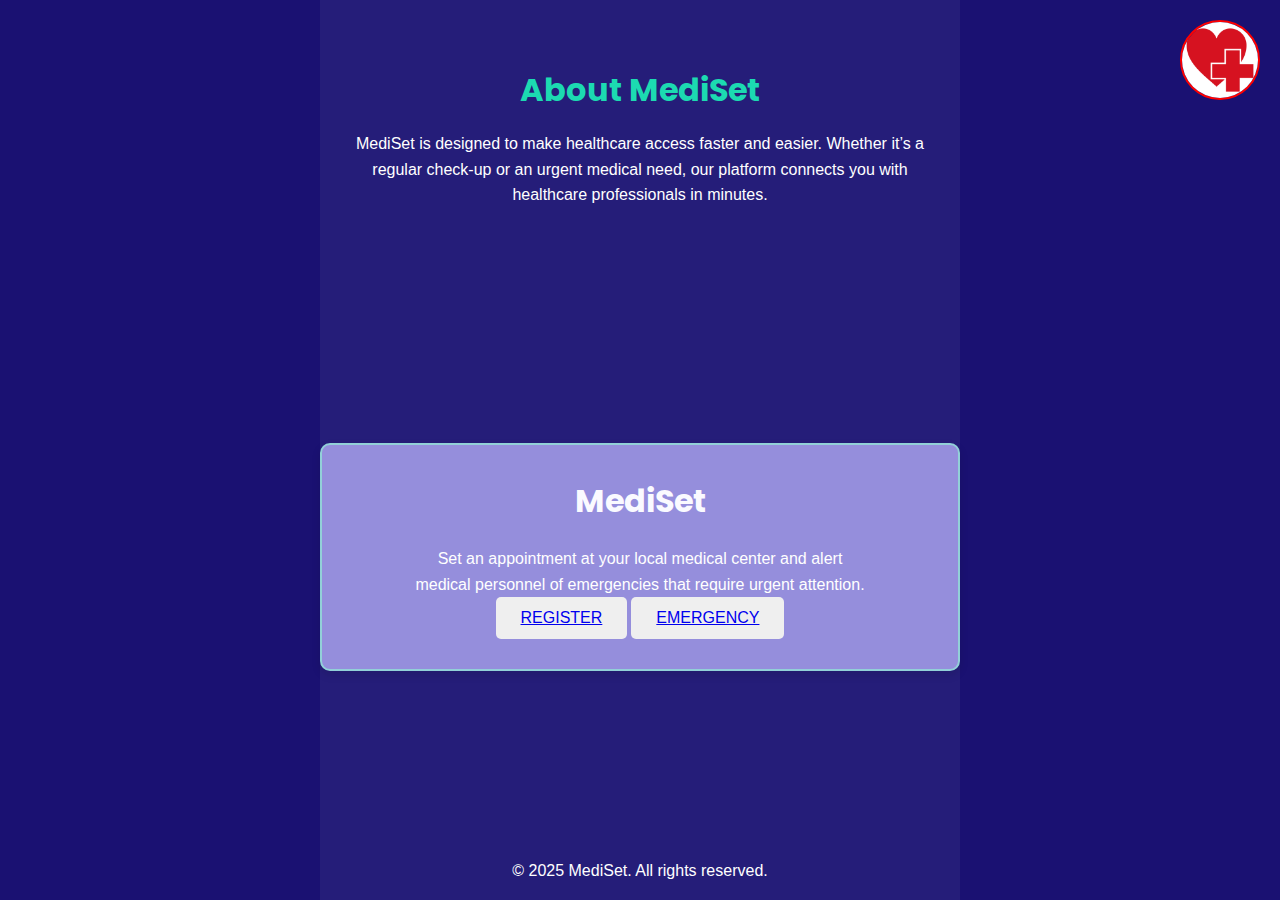
<file: index.html>
<!DOCTYPE html>
<html>
    <head>
        <meta charset="UTF-8">
        <meta name="viewport" content="width=device-width, initial-scale=1.0">
        <title>MediSet - Your Health, Our Priority</title>
        <link href="https://fonts.googleapis.com/css2?family=Poppins:wght@400;600&display=swap" rel="stylesheet">
        <link rel="stylesheet" href="register.css">
    </head>
    <body>
        <img src="images/symbol.jpg" alt="Medical Logo" class="top-right-logo">
        <div class="container">
            <section class="about">
                <h2>About MediSet</h2>
                <p>MediSet is designed to make healthcare access faster and easier. Whether it’s a regular check-up or an urgent medical need, our platform connects you with healthcare professionals in minutes.</p>
            </section>
            <div class="registrar">
            <h1>MediSet</h1>
            <p>Set an appointment at your local medical center and alert<br>medical personnel 
               of emergencies that require urgent attention.
            </p>  
            <div class="btn-set">
        <button class="btn" type="submit"><a href="Patient.html">REGISTER</a></button>
        <button class="btn" type="submit"><a href="emergency.html">EMERGENCY</a></button>
        </div>
        </div>
        <footer>
            <p>&copy; 2025 MediSet. All rights reserved.</p>
        </footer>
        </div>
    </body>
</html>
</file>
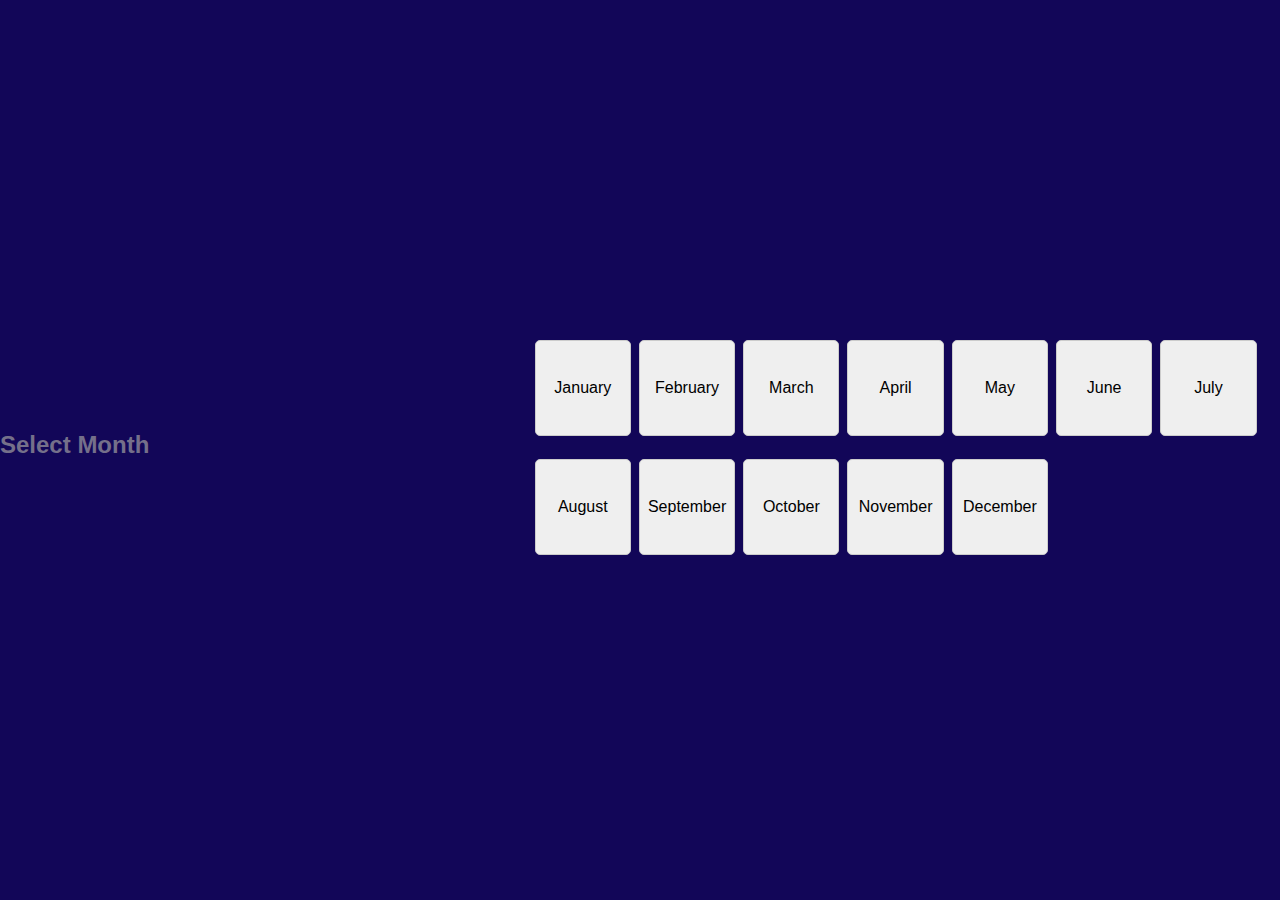
<file: AppointmentForm.html>
<!DOCTYPE html>
<html>
    <head>
        <meta charset="UTF-8">
        <meta name="viewport" content="width-device-width, initial-scale=1.0">
        <title>Select Month</title>
        <link rel="stylesheet" href="style.css">
    </head>
    <body>
        <h2>Select Month</h2>
        <div id="months"></div>       
        <script src="script.js"></script>
        <script>
            function loadMonths() {
                const months = [
                    "January" , "February" , "March" , "April" , "May" , "June" ,
                    "July" , "August" , "September" , "October" , "November" , "December"
                ];
                const container = document.getElementById('months');
                months.forEach(month => {
                const btn = document.createElement('button');
                btn.textContent = month;
                btn.onclick = function() {
                    // store month under the SAME name used later
                    localStorage.setItem("month", month);
                    window.location.href = "Day.html";
                };
                    container.appendChild(btn);
                });
            }
            loadMonths();
        </script>
    </body>
</html>
</file>
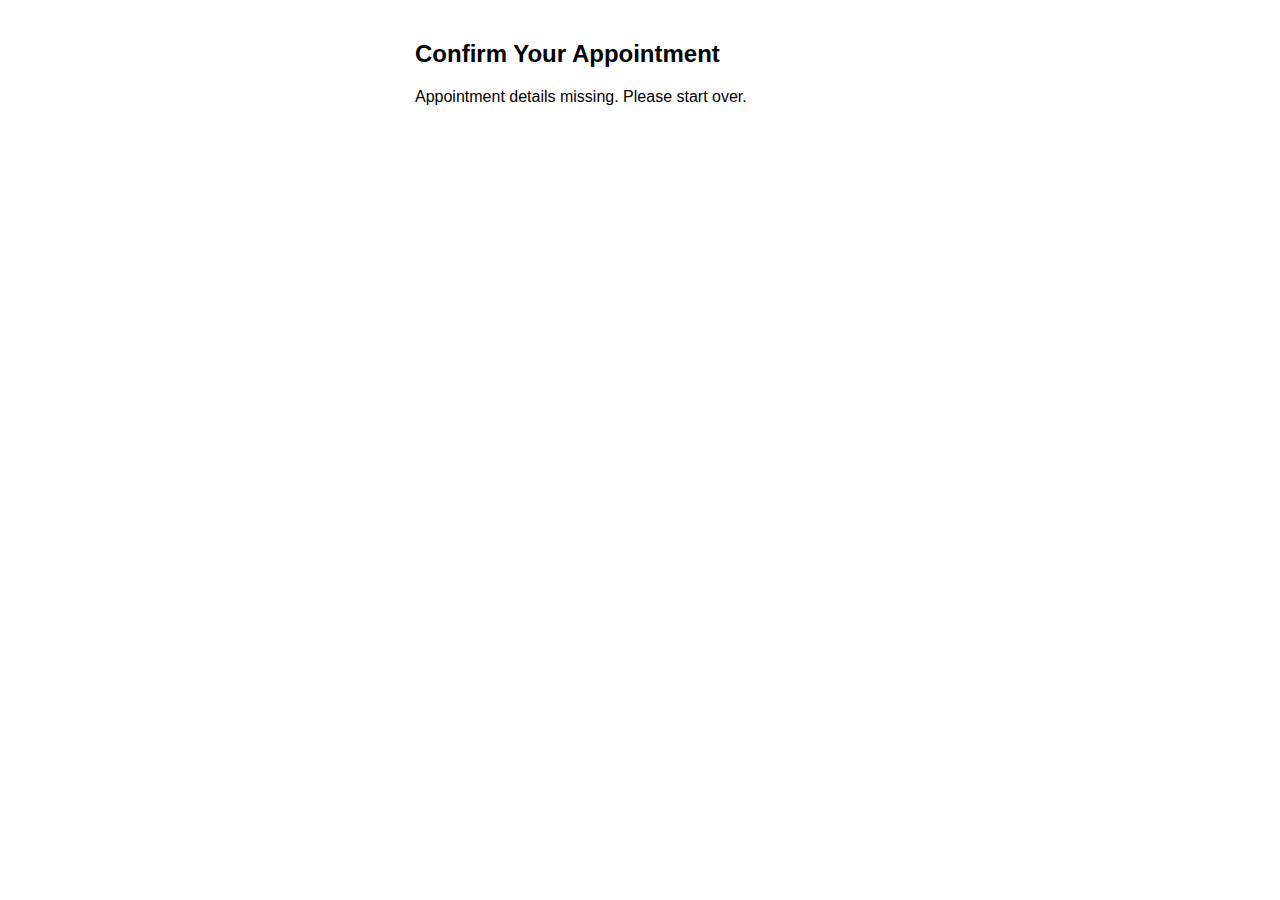
<file: booking.html>
<!DOCTYPE html>
<html lang="en">
<head>
<meta charset="UTF-8" />
<meta name="viewport" content="width=device-width, initial-scale=1" />
<title>Check Booking Availability</title>
<style>
  body { font-family: Arial, sans-serif; padding: 20px; max-width: 450px; margin: auto; }
  button { margin-top: 15px; padding: 12px 20px; font-size: 16px; cursor: pointer; }
  #message { margin-top: 25px; font-weight: bold; }
</style>
</head>
<body>

<h2>Confirm Your Appointment</h2>
<p id="details"></p>
<button id="confirmBtn">Confirm Booking</button>
<p id="message"></p>

<script>
  // Retrieve chosen details from localStorage
  const month = localStorage.getItem("month");
  const day = localStorage.getItem("day");
  const time = localStorage.getItem("time");

  const detailsElem = document.getElementById("details");
  const confirmBtn = document.getElementById("confirmBtn");
  const message = document.getElementById("message");

  if (!month || !day || !time) {
    detailsElem.textContent = "Appointment details missing. Please start over.";
    confirmBtn.style.display = "none";
  } else {
    detailsElem.textContent = `You are booking for ${day} ${month} at ${time}.`;
  }

  confirmBtn.addEventListener("click", () => {
    if (!month || !day || !time) return;

    
    const bookingKey = `booking_${month}_${day}`;

    
    let bookings = JSON.parse(localStorage.getItem(bookingKey)) || [];

    
    if (bookings.length >= 15) {
      message.style.color = "red";
      message.textContent = "Sorry, this day is fully booked (15 bookings reached).";
      return;
    }

    
    if (bookings.includes(time)) {
      message.style.color = "red";
      message.textContent = "Sorry, this time slot is already booked. Please select another time.";
      return;
    }

   
    bookings.push({time});
    localStorage.setItem(bookingKey, JSON.stringify(bookings));

    message.style.color = "green";
    message.textContent = `Booking confirmed! ${day} ${month} at ${time}`;

    
    setTimeout(() => {
      window.location.href = "confirmation.html";
    }, 2000);
  });
</script>

</body>
</html>
</file>
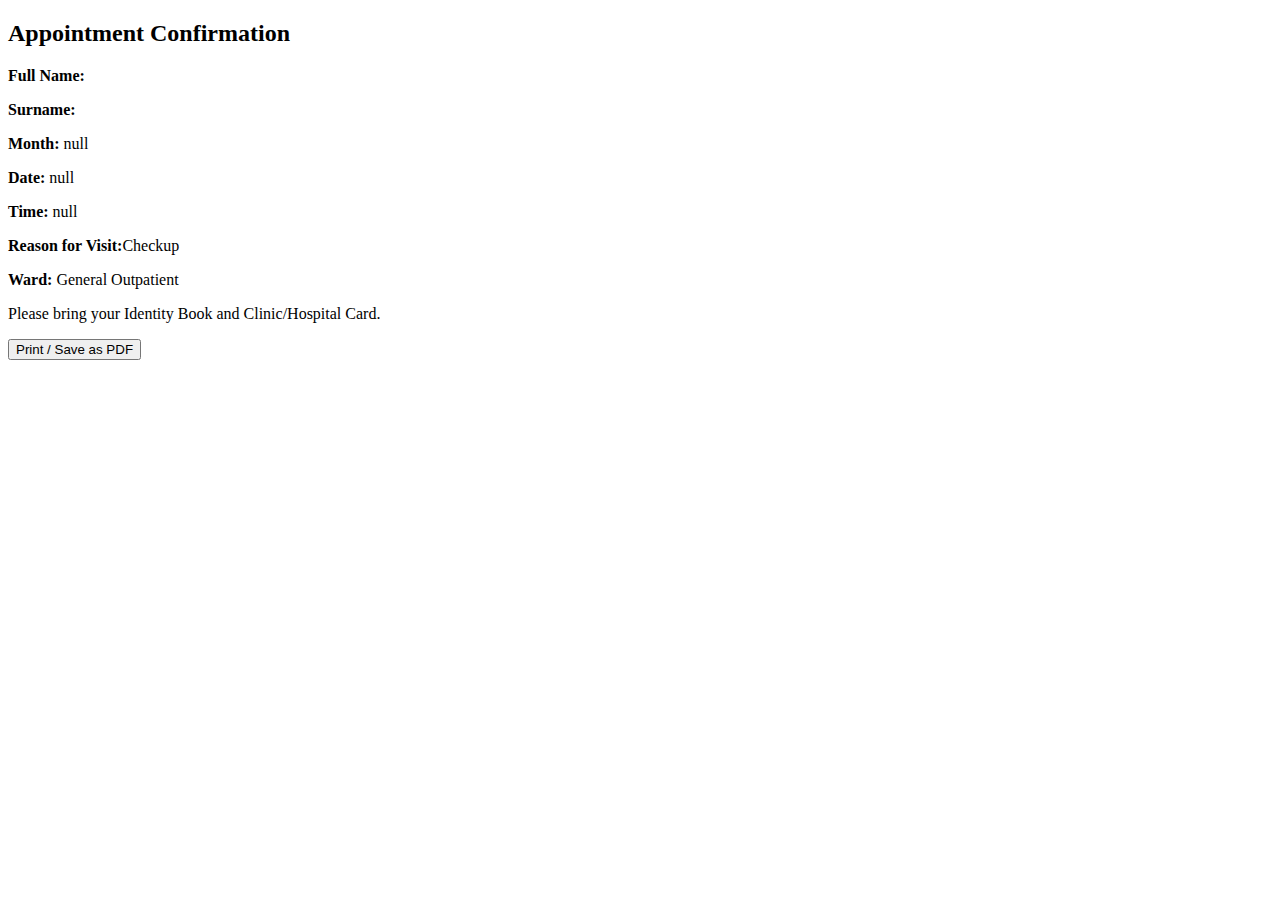
<file: Confirmation.html>
<!DOCTYPE html>
<html>
    <head>
        <meta charset="UTF-8">
        <meta name="viewport" content="width-device-width, initial-scale=1.0">
    </head>
    
        <body>
            <div id="confirmation"></div>
            <button onclick="window.print()">Print / Save as PDF</button>
        
            <script>
            const patientData = JSON.parse(localStorage.getItem('patientData')) || {};
            const month = localStorage.getItem('month');
            const date = localStorage.getItem('day');
            const time = localStorage.getItem('time');
        
            document.getElementById('confirmation').innerHTML = `
                <h2>Appointment Confirmation</h2>
                <p><strong>Full Name:</strong> ${patientData.fullName || ''}</p>
                <p><strong>Surname:</strong> ${patientData.surname || ''}</p>
                <p><strong>Month:</strong> ${month}</p>
                <p><strong>Date:</strong> ${date}</p>
                <p><strong>Time:</strong> ${time}</p>
                <p><strong>Reason for Visit:</strong>Checkup</p>
                <p><strong>Ward:</strong> General Outpatient</p>
                <p>Please bring your Identity Book and Clinic/Hospital Card.</p>
            `;
            </script>
    </body>
</html>
</file>
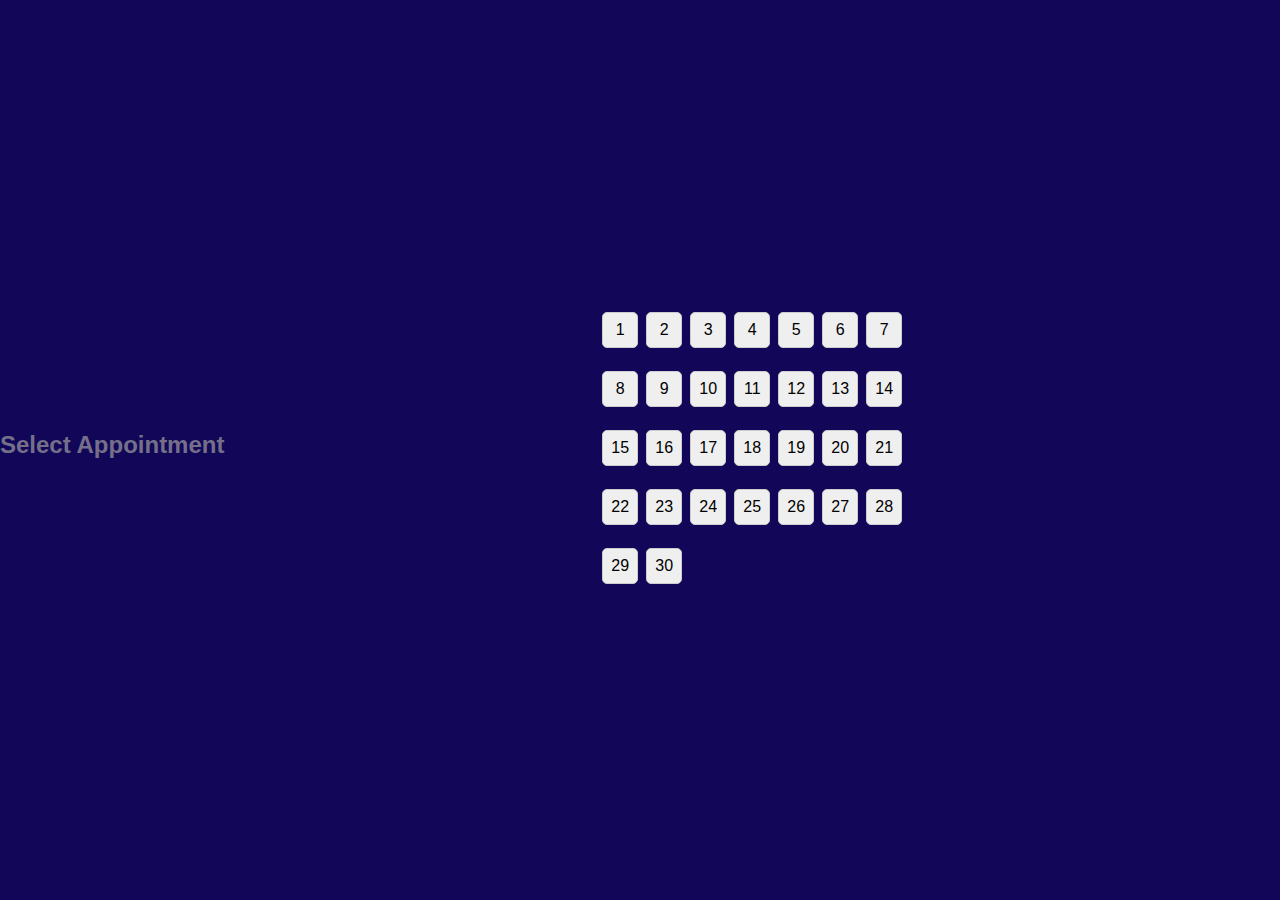
<file: Day.html>
<!DOCTYPE html>
<html>
    <head>
        <meta charset="UTF-8">
        <meta name="viewport" content="width-device-width, initial-scale=1.0">
        <title>Select Day</title>
        <link rel="stylesheet" href="style.css">
    </head>
    <body>
        <h2 style="text-align:center;">Select Appointment</h2>
        <div id="days"></div>
        <script src="script.js"></script>
        <script>
             document.addEventListener("DOMContentLoaded", () => {
            const daysContainer = document.getElementById("days");
            for (let i = 1; i <= 30; i++) {
                const button = document.createElement("button");
                button.textContent = i;
                button.addEventListener("click", () => {
                    localStorage.setItem("day", i);
                    window.location.href = "time.html"; // go to time selection page
                });
                daysContainer.appendChild(button);
            }
        });
        
        </script>
    </body>
</html>
</file>
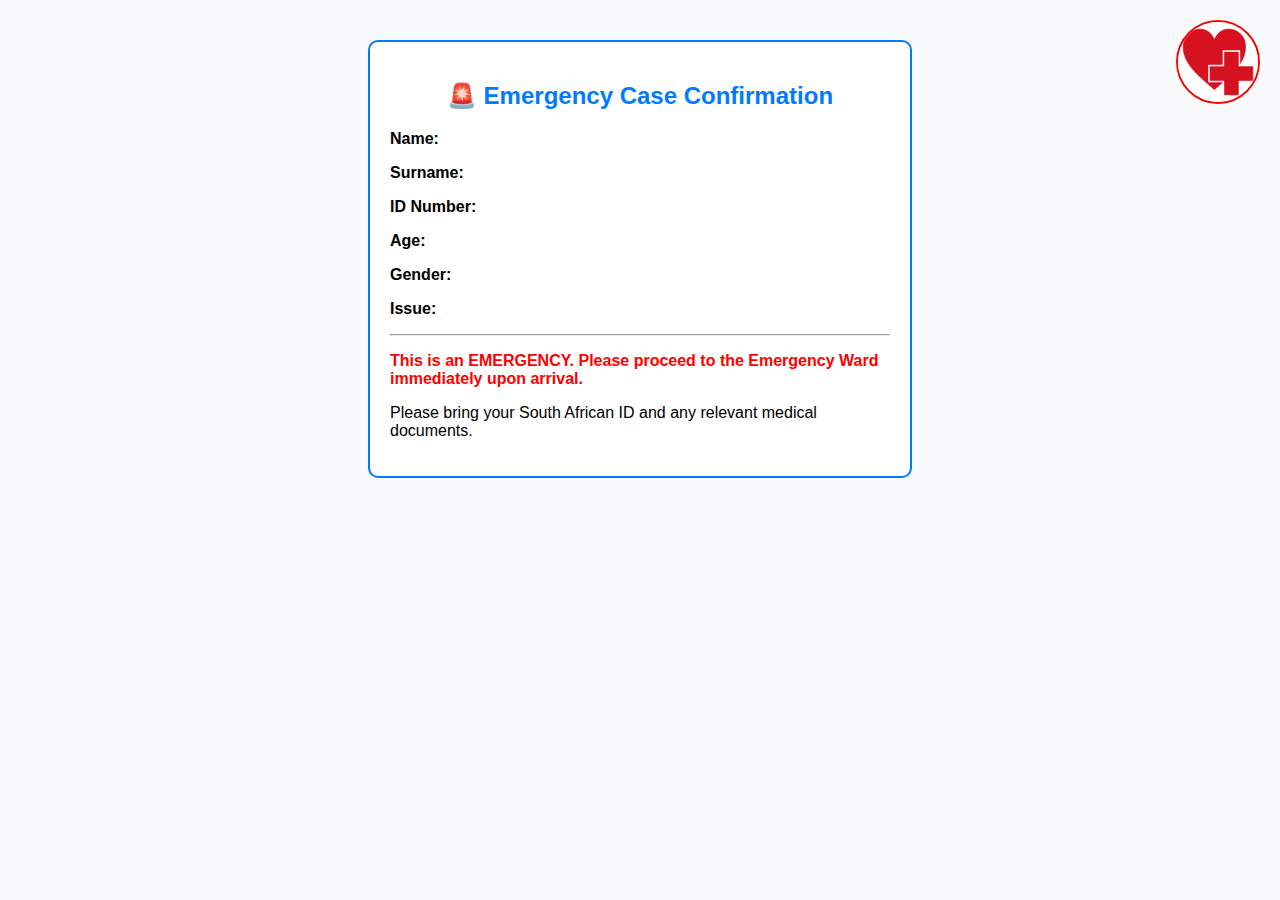
<file: emergencyCon.html>
<!DOCTYPE html>
<html>
<head>
    <meta charset="UTF-8">
    <meta name="viewport" content="width=device-width, initial-scale=1.0">
    <title>Emergency Confirmation</title>
    <link rel="stylesheet" href="emergencyCon.css">
</head>
<body>
    <img src="images/symbol.jpg" alt="Medical Logo" class="top-right-logo">
    <div class="confirmation-container">
        <h2>🚨 Emergency Case Confirmation</h2>
        <p><strong>Name:</strong> <span id="cName"></span></p>
        <p><strong>Surname:</strong> <span id="cSurname"></span></p>
        <p><strong>ID Number:</strong> <span id="cIdNumber"></span></p>
        <p><strong>Age:</strong> <span id="cAge"></span></p>
        <p><strong>Gender:</strong> <span id="cGender"></span></p>
        <p><strong>Issue:</strong> <span id="cIssue"></span></p>
        <hr>
        <p style="color: red; font-weight: bold;">This is an EMERGENCY. Please proceed to the Emergency
           Ward immediately upon arrival.</p>
        <p>Please bring your South African ID and any relevant medical documents.</p>
    </div>

    <script>
        const data = JSON.parse(localStorage.getItem('emergencyData'));
        if (data) {
            document.getElementById('cName').textContent = data.name || '';
            document.getElementById('cSurname').textContent = data.surname || '';
            document.getElementById('cIdNumber').textContent = data.idNumber || '';
            document.getElementById('cAge').textContent = data.age || '';
            document.getElementById('cGender').textContent = data.gender || '';
            document.getElementById('cIssue').textContent = data.description || '';
            

        }
        const fileInput = document.getElementById('image');
        if (fileInput.files && fileInput.files[0]) {
            const reader = new FileReader();
            reader.onload = function (e) {
                data.imageData = e.target.result; // Base64 string
                localStorage.setItem('emergencyData', JSON.stringify(data));
                window.location.href = "emergencyCon.html";
            };
            reader.readAsDataURL(fileInput.files[0]);
        } else {
            localStorage.setItem('emergencyData', JSON.stringify(data));
            window.location.href = "emergencyCon.html";
        }
    
    </script>
</body>
</html>
</file>
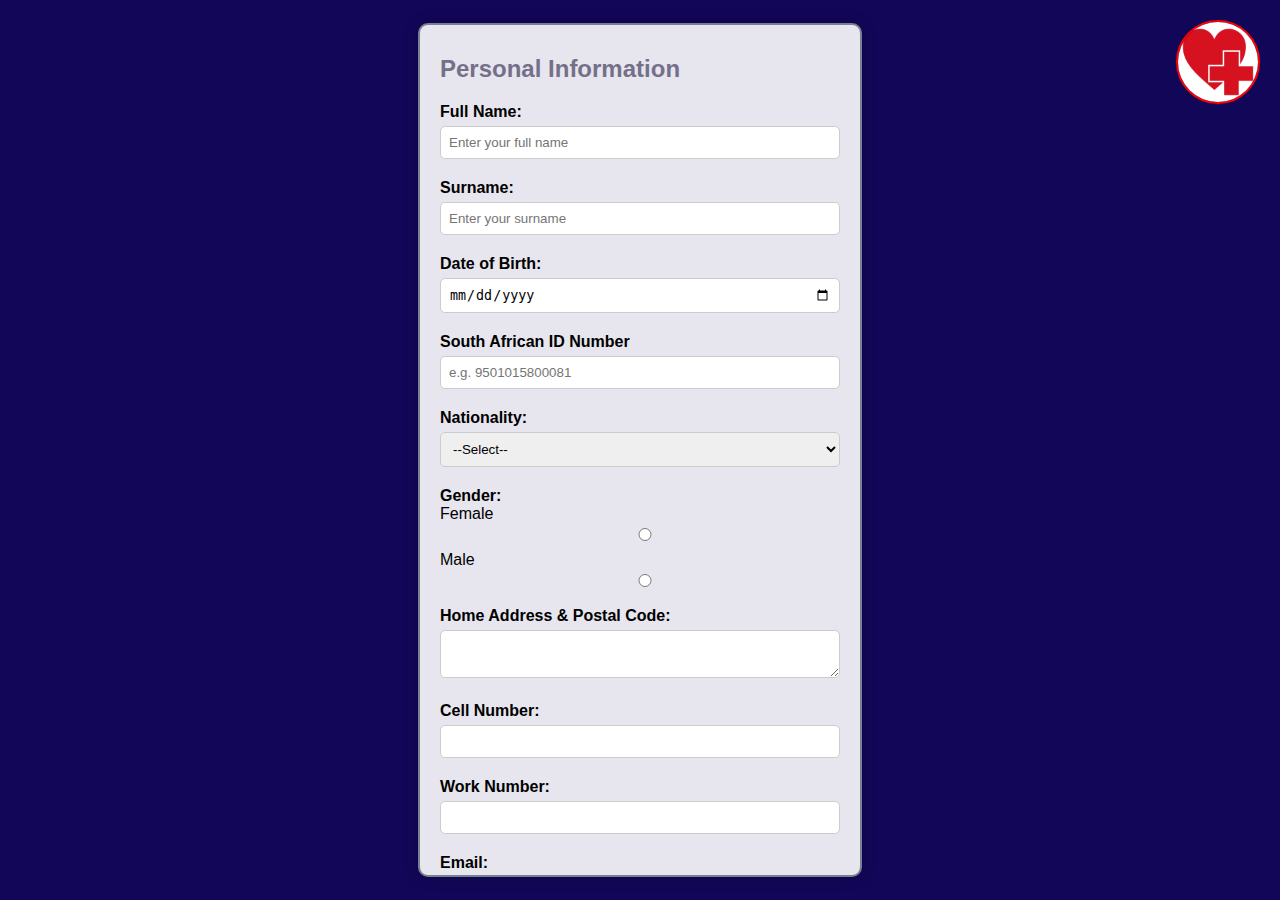
<file: Patient.html>
<!DOCTYPE html>
<html>
    <head>
        <meta charset="UTF-8">
        <meta name="viewport" content="width-device-width, initial-scale=1.0">
        <title>Patient Information Form</title>
        <link rel="stylesheet" href="patient.css">
    </head>
    <body>
        <img src="images/symbol.jpg" alt="Medical Logo" class="top-right-logo">
        <div class="form-container">
        <h2>Personal Information</h2>
        <form id="patientForm" action="AppointmentForm.html" method="get">
            <label>Full Name:</label>
            <input type="text" id="fullName" placeholder="Enter your full name" required>

            <label>Surname:</label>
            <input type="text" id="surname" placeholder="Enter your surname" required>

            <label>Date of Birth:</label>
            <input type="date" id="dob" required>

            <label for="idNumber">South African ID Number</label>
            <input type="text" id="idNumber" name="idNumber" pattern="^\d{13}$" title="ID number must be exactly 13 digits" placeholder="e.g. 9501015800081" required>
    

            <label>Nationality:</label>
            <select id="nationality" required>
                <option value="">--Select--</option>
                <option>African</option>
                <option>White</option>
                <option>Indian</option>
                <option>Colored</option>
            </select>

            <label>Gender:</label>
            <div class="gender-option">
            Female<input type="radio" name="gender" value="Female" required>
            Male<input type="radio" name="gender" value="Male" required>
            </div>

            <label>Home Address & Postal Code:</label>
            <textarea id="address"></textarea>

            <label>Cell Number:</label>
            <input type="cel" id="celNumber">

            <label>Work Number:</label>
            <input type="tel" id="workNumber">

            <label>Email:</label>
            <input type="email" id="email" required>


            <label>Current Medical Conditions:</label>
            <select id="currentConditions" name="conditions[]" multiple>
                <option>Alzheimer's Disease</option>
                <option>Asthma</option>
                <option>Athritis</option>
                <option>Cancer</option>
                <option>Diabetes</option>
                <option>Epilepsy</option>
                <option>HIV & Aids</option>
                <option>Hypertension</option>
                <option>Kidney Disease</option>
                <option>Obesity</option>
                <option>Tuberculosis</option>
                
            </select>

            <label>Allergies:</label>
            <select id="allergies" multiple>
                <option>Medication</option>
                <option>Food</option>
                <option>Environmental</option>
            </select>

            <label>Important Medical Details:</label>
            <textarea id="surgeries"></textarea>

            <label>Chronic Conditions:</label>
            <select id="chronicConditions" name="conditions[]" multiple>
                <option>Alzheimer's Disease</option>
                <option>Asthma</option>
                <option>Athritis</option>
                <option>Cancer</option>
                <option>Diabetes</option>
                <option>Epilepsy</option>
                <option>HIV & Aids</option>
                <option>Hypertension</option>
                <option>Kidney Disease</option>
                <option>Obesity</option>
                <option>Tuberculosis</option>
            </select>

            <label>Family Medical History:</label>
            <select id="familyHistory" name="conditions[]" multiple>
                <option>Alzheimer's Disease</option>
                <option>Asthma</option>
                <option>Athritis</option>
                <option>Cancer</option>
                <option>Diabetes</option>
                <option>Epilepsy</option>
                <option>HIV & Aids</option>
                <option>Hypertension</option>
                <option>Kidney Disease</option>
                <option>Obesity</option>
                <option>Tuberculosis</option>
            </select>

            <button type="submit" class="patientBtn">SUBMIT</button>
        </form>
        </div>
        <script src="script.js"></script>
    </body>
</html>
</file>
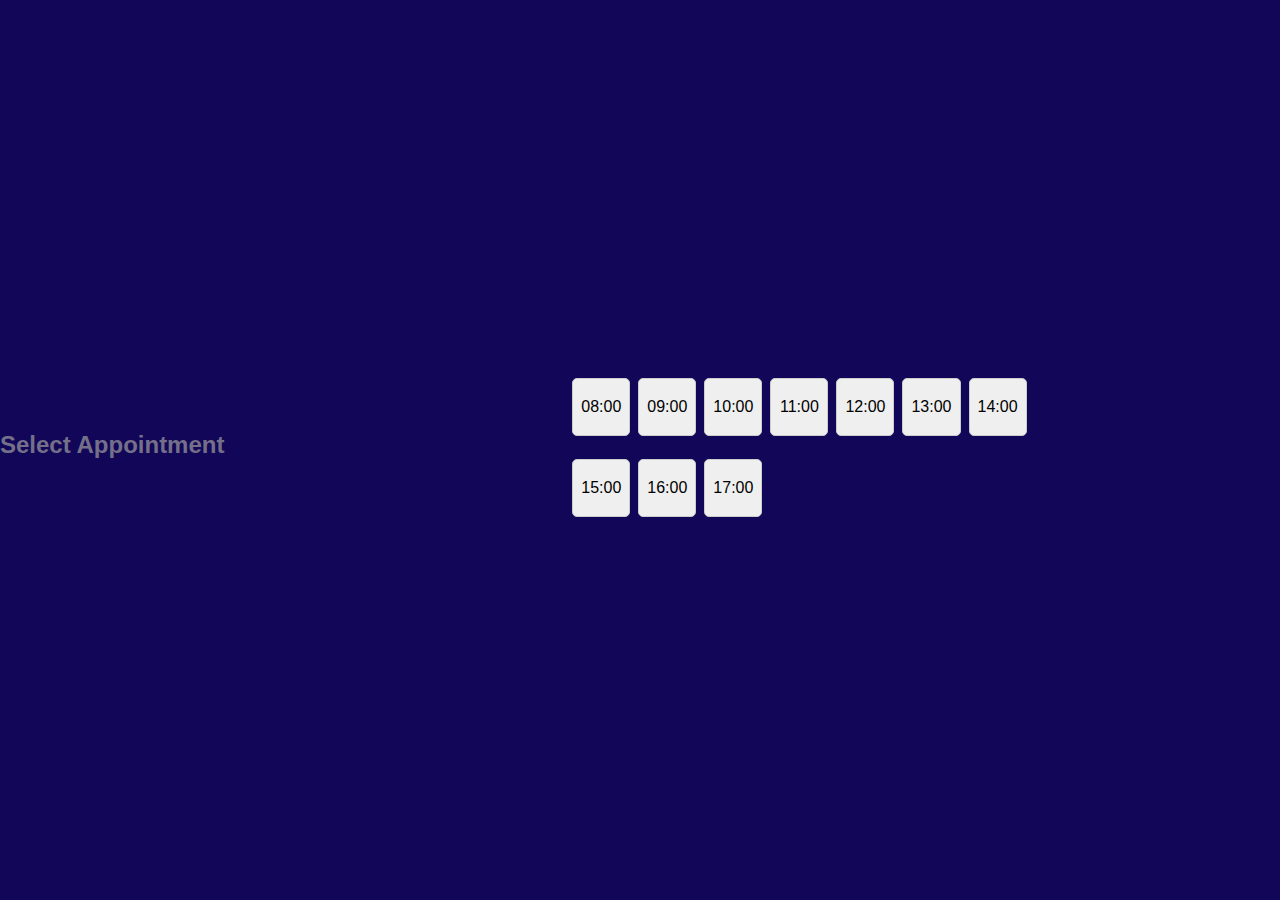
<file: time.html>
<!DOCTYPE html>
<html>
    <head>
        <meta charset="UTF-8">
        <meta name="viewport" content="width-device-width, initial-scale=1.0">
        <title>Select Day</title>
        <link rel="stylesheet" href="style.css">
    </head>
    <body>
        <h2>Select Appointment</h2>
        <div id="times"></div>
        <script src="script.js"></script>
        <script>
            function loadTimes() {
                const container = document.getElementById('times');
                const times = [
                    "08:00" , "09:00" , "10:00" , "11:00" , "12:00" ,
                    "13:00" , "14:00" , "15:00" , "16:00" , "17:00"
                ];
                times.forEach(time => {
        const btn = document.createElement('button');
        btn.textContent = time;
        btn.onclick = function() {
            localStorage.setItem("time", time);
            window.location.href = "booking.html";
        };
        container.appendChild(btn);
    });
}
loadTimes();
                   
        </script>
    </body>
    </html>
</file>
<file: register.css>
* {
    margin: 0;
    padding: 0;
    box-sizing: border-box;
}
body {
    font-family: 'Poppins', sans-serif;
    background-color: #1a1172;
    display: flex;
    justify-content: center;
    align-items: center;
    line-height: 1.6;
    min-height: 100vh;
}
.top-right-logo {
    position: absolute; 
    top: 20px; 
    right: 20px;
    width: 80px; 
    height: 80px;
    border-radius: 50%;
    object-fit: cover;
    border: 2px solid red;
    height: auto;
}
.container {
    display: flex;
    flex-direction: column;
    justify-content: space-between; 
    min-height: 100vh;
    width: 50%;
    background-color: rgba(255, 255, 255, 0.05);
}
.about {
    padding: 2rem;
    text-align: center;
    
}
.about h2{
    color: rgb(28, 218, 177);
    font-size: 2rem;
    margin-bottom: 1rem;
}
.about p {
    max-width: 800px;
    margin: 0 auto;
    font-size: 1rem;
}
.registrar {
    background: rgba(162, 155, 231, 0.9);
    padding: 30px;
    border-radius: 10px;
    text-align: center;
    border: 2px solid #92d0d8;
    box-shadow: 0px 4px 10px rgba(0,0,0,0.1);
}
.about {
    max-width: 640px;
    margin: 3rem auto;
    padding: 1rem;
    text-align: center;
}
h1 {
    margin-bottom: 20px;
    color: rgb(250, 250, 255);
}
p {
    color: rgb(255, 255, 255);
    font-family: Arial;

}
.btn {
    border: none;
    padding: 12px 25px;
    text-decoration: none;
    font-size: 16px;
    border-radius: 5px;
    cursor: pointer;
    transition: transform 0.2s ease;
}
.btn:hover {
    background-color: rgb(8, 230, 19);
}
footer {
    padding: 1rem;
    text-align: center;
}
</file>
<file: style.css>
body {
    font-family: Arial, sans-serif;
    margin: 0;
    background-color: rgb(18, 6, 88);
    display:flex;
    justify-content: center;
    align-items: center;
    height: 100vh;
}
.top-right-logo {
    position: absolute; 
    top: 20px; 
    right: 20px;
    width: 80px; 
    height: 80px;
    border-radius: 50%;
    object-fit: cover;
    border: 2px solid red;
    height: auto;
}
h2 {
    color:rgb(117, 112, 138);
    display:block;
    margin-top: 10px;
    font-weight: 15px;
}
label {
    display: block;
    margin-top: 10px;
    font-weight: bold;
}
form, #months, #days, #times {
    margin-top: 20px;
}
input, select, textarea, button {
    width: 80%;
    padding: 8px;
    margin-top: 5px;
    margin-bottom: 10px;
    border-radius: 5px;
    border: 1px solid #ccc;
    box-sizing: border-box;
}
textarea {
    resize: vertical;
}
.gender-options {
    display: flex;
    justify-content: space-around;
    margin-top: 5px;
    margin-bottom: 10px;
}
.gender-options label {
    font-weight: normal;
}
h1 {
    display: flex;
    margin-top: 100px;
    margin-left:550px;
    width:200px;
    height: 100px;
    color: white; 
}
.registrar button {
    display:flex;
    margin-left:570px;
    border-radius:2px;
}

button hover {
    background-color: rgb(132, 216, 5);
}

#months, #days, #times {
    display: grid;
    grid-template-columns: repeat(7, 1fr);
    gap: 8px;
    max-width: 360px;
    margin: 5px auto;
}
#months button, #days button, #times button {
    display: flex;               
    justify-content: center;     
    align-items: center;         
    width: 100%;                 
    aspect-ratio: 1 / 1;         
    font-size: 16px;
    cursor: pointer;
}
</file>
<file: emergencyCon.css>
body {
    font-family: Arial, sans-serif;
    background: #f8f9fa;
    margin: 0;
    padding: 0;
}

.form-container, .confirmation-container {
    max-width: 500px;
    margin: 40px auto;
    padding: 20px;
    background: rgba(255,255,255,0.9);
    border: 2px solid #007bff;
    border-radius: 10px;
}
.top-right-logo {
    position: absolute; 
    top: 20px; 
    right: 20px;
    width: 80px; 
    height: 80px;
    border-radius: 50%;
    object-fit: cover;
    border: 2px solid red;
    height: auto;
}

h2 {
    text-align: center;
    color: #007bff;
}

label {
    display: block;
    margin-top: 10px;
    font-weight: bold;
}

input, textarea, button {
    width: 100%;
    padding: 8px;
    margin-top: 5px;
    border-radius: 5px;
    border: 1px solid #ccc;
}

.radio-group {
    display: flex;
    gap: 20px;
    margin-top: 5px;
}

button {
    background: #007bff;
    color: white;
    border: none;
    margin-top: 15px;
    cursor: pointer;
}

button:hover {
    background: #0056b3;
}
</file>
<file: patient.css>
body {
    font-family: Arial, sans-serif;
    margin: 0;
    background-color: rgb(18, 6, 88);
    display:flex;
    justify-content: center;
    align-items: center;
    height: 100vh;
}
.top-right-logo {
    position: absolute; 
    top: 20px; 
    right: 20px;
    width: 80px; 
    height: 80px;
    border-radius: 50%;
    object-fit: cover;
    border: 2px solid red;
    height: auto;
}
h2 {
    color:rgb(117, 112, 138);
    display:block;
    margin-top: 10px;
    font-weight: 15px;
}
label {
    display: block;
    margin-top: 10px;
    font-weight: bold;
}
input, select, textarea, button {
    width: 100%;
    padding: 8px;
    margin-top: 5px;
    margin-bottom: 10px;
    border-radius: 5px;
    border: 1px solid #ccc;
    box-sizing: border-box;
}
textarea {
    resize: vertical;
}
.patientBtn {
    background-color: rgb(26, 201, 10);
    color: rgb(255, 255, 255);
    border: none;
    cursor: pointer;
    font-size: 16px;
}
.form-container {
    width: 400px;
    background-color: rgba(255, 255, 255, 0.9);
    border: 2px solid rgba(44, 62, 80, 0.6);
    border-radius:10px;
    padding: 20px;
    box-shadow: 0 0 15px rgba(0, 0, 0, 0.2);
    overflow-y: auto;
    max-height: 90vh;

}
</file>
